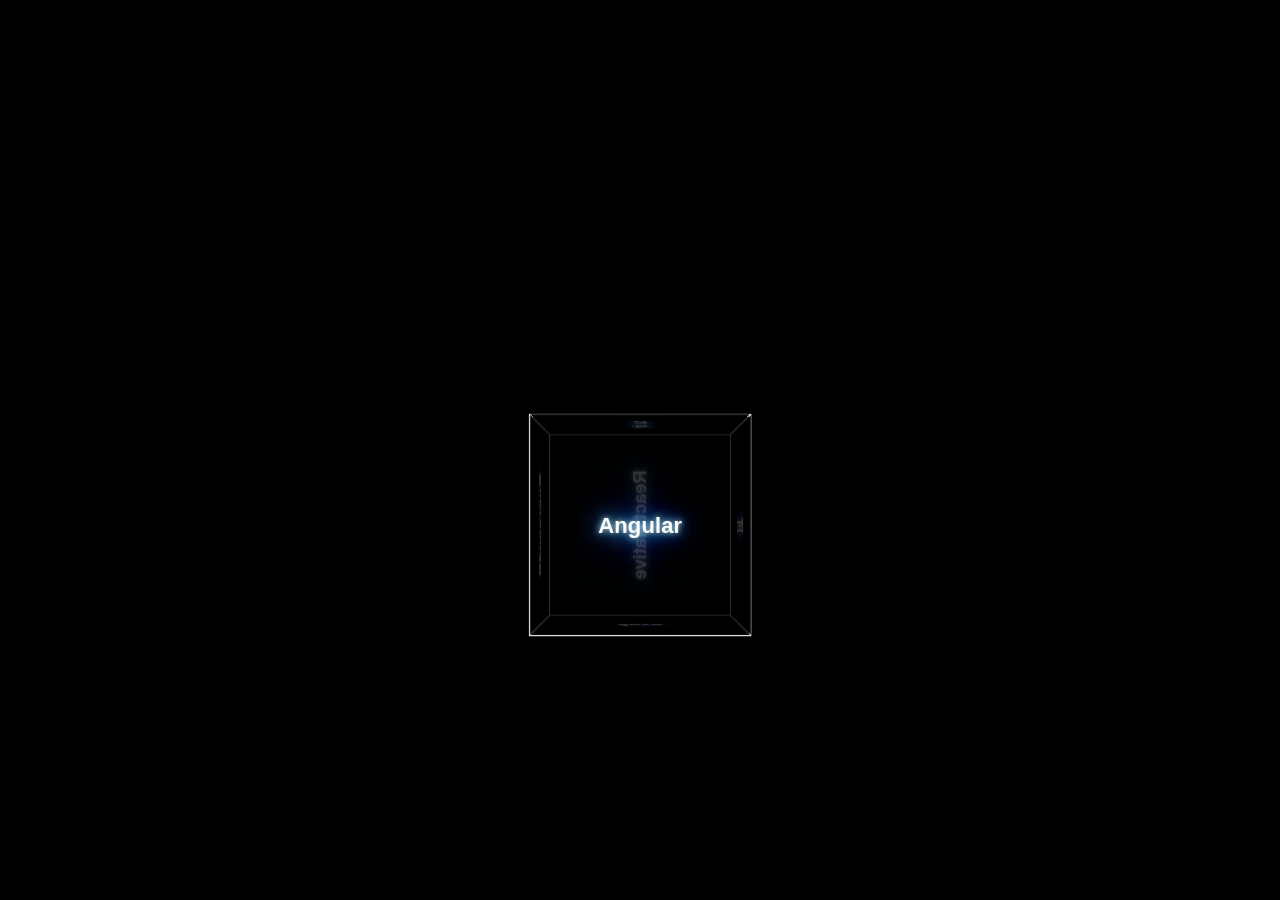
<file: index.html>
﻿<!DOCTYPE html>
<html lang="en">
  <head>
    <meta charset="UTF-8" />
    <meta name="viewport" content="width=device-width, initial-scale=1.0" />
    <title>Cubee</title>
    <link rel="stylesheet" href="./style.css" />
  </head>
  <body>
    <div class="container">
      <div class="wrap">
        <div class="cube">
          <div class="face front">
            <h1>Angular</h1>
          </div>
          <div class="face back">
            <h1>React Native</h1>
          </div>
          <div class="face top">
            <h1>Solidity</h1>
          </div>
          <div class="face bottom">
            <h1>Java</h1>
          </div>
          <div class="face left">
            <h1>ExpressJS</h1>
          </div>
          <div class="face right">
            <h1>React</h1>
          </div>
        </div>
      </div>
    </div>
  </body>
</html>
</file>
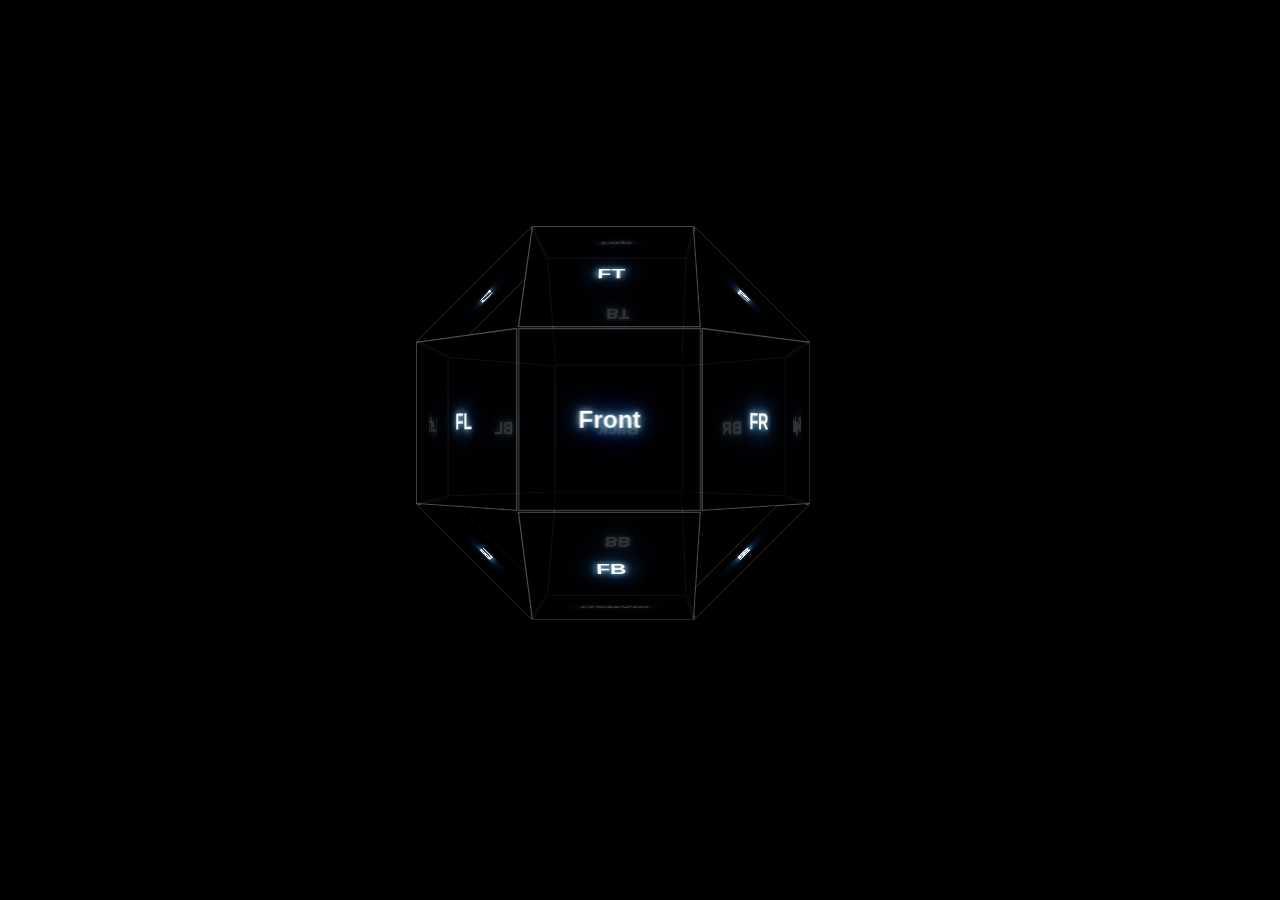
<file: dodeca.html>
<!DOCTYPE html>
<html lang="en">
  <head>
    <meta charset="UTF-8" />
    <meta name="viewport" content="width=device-width, initial-scale=1.0" />
    <title>Dodecahedron</title>
    <link rel="stylesheet" href="./dodeca.css" />
  </head>
  <body>
    <div class="container">
      <div class="wrap">
        <div class="dodeca">
          <div class="face front">
            <h1>Front</h1>
          </div>
          <div class="face back">
            <h1>Back</h1>
          </div>
          <div class="face left">
            <h1>Left</h1>
          </div>
          <div class="face right">
            <h1>Right</h1>
          </div>

          <div class="face fl">
            <h1>FL</h1>
          </div>
          <div class="face fr">
            <h1>FR</h1>
          </div>
          <div class="face bl">
            <h1>BL</h1>
          </div>
          <div class="face br">
            <h1>BR</h1>
          </div>

          <div class="face ft">
            <h1>FT</h1>
          </div>
          <div class="face bt">
            <h1>BT</h1>
          </div>
          <div class="face lt">
            <h1>LT</h1>
          </div>
          <div class="face rt">
            <h1>RT</h1>
          </div>

          <div class="face fb">
            <h1>FB</h1>
          </div>
          <div class="face bb">
            <h1>BB</h1>
          </div>
          <div class="face lb">
            <h1>LB</h1>
          </div>
          <div class="face rb">
            <h1>RB</h1>
          </div>

          <div class="face top">
            <h1>Top</h1>
          </div>
          <div class="face bottom">
            <h1>Bottom</h1>
          </div>
        </div>
      </div>
    </div>
  </body>
</html>
</file>
<file: style.css>
body,
html {
  margin: 0;
  padding: 0;
}

.container {
  display: flex;
  justify-content: center;
  align-items: center;
  background-color: #000;
  height: 100vh;
}

.wrap {
  margin-top: 150px;
  perspective: 1000px;
  perspective-origin: 50% 50%;
}

.cube {
  margin: auto;
  position: relative;
  height: 200px;
  width: 200px;
  transform-style: preserve-3d;
}

.face {
  position: absolute;
  padding: 10px;
  box-sizing: border-box;
  height: 100%;
  width: 100%;
  background-color: rgba(0, 0, 0, 0.8);
  border: solid 1px #fff;
  color: #fff;
  font: 10px arial;
  transition: transform 0.5s ease-in;
  display: flex;
  align-items: center;
  justify-content: center;
}

.face h1 {
  color: #fff;
  opacity: 1;
  text-shadow: 0 0 6px rgba(202, 228, 225, 0.98),
    0 0 30px rgba(202, 228, 225, 0.42), 0 0 12px rgba(30, 132, 242, 0.58),
    0 0 22px rgba(30, 132, 242, 0.84), 0 0 38px rgba(30, 132, 242, 0.88),
    0 0 60px rgba(30, 132, 242, 1);
}

.front {
  transform: translateZ(100px);
}

.back {
  transform: translateZ(-100px) rotateY(180deg) rotateZ(90deg);
}

.right {
  transform: rotateY(-270deg) translateX(100px);
  transform-origin: top right;
}

.left {
  transform: rotateX(-90deg) rotateY(270deg) translateX(-100px);
  transform-origin: center left;
}

.top {
  transform: rotateX(-270deg) rotateZ(-90deg) translateY(-100px);
  transform-origin: top center;
}

.bottom {
  transform: rotateX(270deg) translateY(100px);
  transform-origin: bottom center;
}

.wrap:hover .front {
  transform: translateZ(200px);
}

.wrap:hover .back {
  transform: translateZ(-200px) rotateY(180deg) rotateZ(90deg);
}

.wrap:hover .right {
  transform: rotateY(-270deg) translateZ(100px) translateX(100px);
}

.wrap:hover .left {
  transform: rotateX(-90deg) rotateY(270deg) translateZ(100px)
    translateX(-100px);
}

.wrap:hover .top {
  transform: rotateX(-270deg) rotateZ(-90deg) translateZ(100px)
    translateY(-100px);
}

.wrap:hover .bottom {
  transform: rotateX(270deg) translateZ(100px) translateY(100px);
}

.cube {
  animation: rotate 15s infinite linear;
}

@keyframes rotate {
  from,
  to {
    transform: rotateX(0deg) rotateY(0deg) rotateZ(0deg);
  }
  15% {
    transform: rotateX(0deg) rotateY(-90deg) rotateZ(0deg);
  }
  30% {
    transform: rotateX(0deg) rotateY(-90deg) rotateZ(90deg);
  }
  45% {
    transform: rotateX(0deg) rotateY(-180deg) rotateZ(90deg);
  }
  60% {
    transform: rotateX(-90deg) rotateY(-180deg) rotateZ(90deg);
  }
  75% {
    transform: rotateX(-90deg) rotateY(-180deg) rotateZ(180deg);
  }
}
</file>
<file: dodeca.css>
:root {
  --side-length: 150px;
  --displacement: 0px;
  --displacement: calc((var(--side-length) * 1.2) + 2px);
}

body,
html {
  margin: 0;
  padding: 0;
}

.container {
  display: flex;
  justify-content: center;
  align-items: center;
  background-color: #000;
  height: 100vh;
}

.wrap {
  perspective: 1000px;
  perspective-origin: 50% 50%;
}

.dodeca {
  margin: auto;
  position: relative;
  height: 200px;
  width: 200px;
  transform-style: preserve-3d;
}

.face {
  position: absolute;
  /* padding: 10px; */
  box-sizing: border-box;
  height: var(--side-length);
  width: var(--side-length);
  background-color: rgba(0, 0, 0, 0.8);
  border: solid 1px #ffffff50;
  color: #fff;
  font: 10px arial;
  transition: transform 0.5s ease-in;
  display: flex;
  align-items: center;
  justify-content: center;
}

.face h1 {
  color: #fff;
  opacity: 1;
  text-shadow: 0 0 6px rgba(202, 228, 225, 0.98),
    0 0 30px rgba(202, 228, 225, 0.42), 0 0 12px rgba(30, 132, 242, 0.58),
    0 0 22px rgba(30, 132, 242, 0.84), 0 0 38px rgba(30, 132, 242, 0.88);
}

.front {
  transform: translateZ(var(--displacement));
}
.back {
  transform: rotateY(180deg) translateZ(var(--displacement));
}
.left {
  transform: rotateY(-90deg) translateZ(var(--displacement));
}
.right {
  transform: rotateY(90deg) translateZ(var(--displacement));
}

.fl {
  transform: rotateY(-45deg) translateZ(var(--displacement));
}
.fr {
  transform: rotateY(45deg) translateZ(var(--displacement));
}
.bl {
  transform: rotateY(-135deg) translateZ(var(--displacement));
}
.br {
  transform: rotateY(135deg) translateZ(var(--displacement));
}

.ft {
  transform: rotateX(45deg) translateZ(var(--displacement));
}
.bt {
  transform: rotateX(135deg) translateZ(var(--displacement));
}
.lt {
  transform: rotateY(-90deg) rotateX(45deg) translateZ(var(--displacement));
}
.rt {
  transform: rotateY(90deg) rotateX(45deg) translateZ(var(--displacement));
}

.fb {
  transform: rotateX(-45deg) translateZ(var(--displacement));
}
.bb {
  transform: rotateX(-135deg) translateZ(var(--displacement));
}
.lb {
  transform: rotateY(-90deg) rotateX(-45deg) translateZ(var(--displacement));
}
.rb {
  transform: rotateY(90deg) rotateX(-45deg) translateZ(var(--displacement));
}

.top {
  transform: rotateX(90deg) translateZ(var(--displacement));
}
.bottom {
  transform: rotateX(-90deg) translateZ(var(--displacement));
}

.wrap:hover {
  --displacement: calc(var(--side-length) * 1.7);
}

.dodeca {
  animation: rotate 25s infinite linear;
}

/* @keyframes rotate {
  from,
  to {
    transform: rotateX(0deg) rotateY(0deg);
  }
  100% {
    transform: rotateX(360deg) rotateY(360deg);
  }
} */

@keyframes rotate {
  from,
  to {
    transform: rotateX(0deg) rotateY(0deg);
  }
  25% {
    transform: rotateX(0deg) rotateY(-360deg);
  }
  50% {
    transform: rotateX(360deg) rotateY(-360deg);
  }
}
</file>
